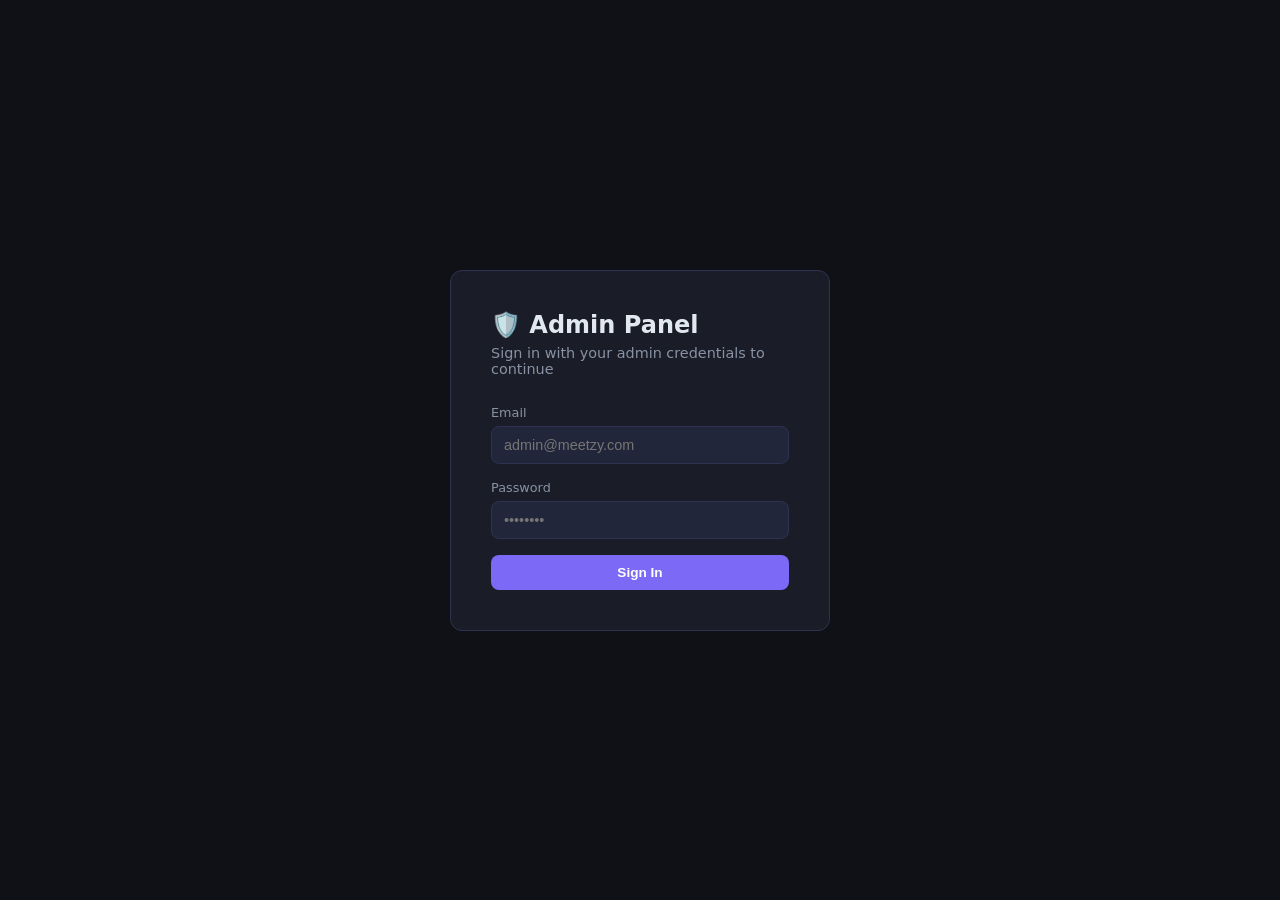
<file: app/static/admin.html>
<!DOCTYPE html>
<html lang="en">
<head>
  <meta charset="UTF-8" />
  <meta name="viewport" content="width=device-width, initial-scale=1.0" />
  <title>MeetZy — Admin Panel</title>
  <style>
    *, *::before, *::after { box-sizing: border-box; margin: 0; padding: 0; }

    :root {
      --bg: #0f1117;
      --surface: #1a1d27;
      --surface2: #22263a;
      --border: #2e3250;
      --accent: #7c6af7;
      --accent2: #5e54d4;
      --green: #22c55e;
      --red: #ef4444;
      --yellow: #f59e0b;
      --text: #e2e8f0;
      --muted: #8892a4;
      --radius: 12px;
    }

    body { background: var(--bg); color: var(--text); font-family: 'Segoe UI', system-ui, sans-serif; min-height: 100vh; }

    /* ── Layout ── */
    .layout { display: flex; min-height: 100vh; }

    /* ── Sidebar ── */
    .sidebar {
      width: 230px; background: var(--surface); border-right: 1px solid var(--border);
      display: flex; flex-direction: column; position: fixed; height: 100vh; z-index: 100;
    }
    .sidebar-logo { padding: 24px 20px 20px; border-bottom: 1px solid var(--border); }
    .sidebar-logo h1 { font-size: 1.3rem; color: var(--accent); font-weight: 700; }
    .sidebar-logo p { font-size: .7rem; color: var(--muted); margin-top: 2px; }
    .sidebar-nav { flex: 1; padding: 16px 12px; display: flex; flex-direction: column; gap: 4px; }
    .nav-item {
      display: flex; align-items: center; gap: 10px; padding: 10px 12px;
      border-radius: 8px; cursor: pointer; color: var(--muted); font-size: .9rem;
      transition: all .2s; border: none; background: none; width: 100%; text-align: left;
    }
    .nav-item:hover { background: var(--surface2); color: var(--text); }
    .nav-item.active { background: rgba(124,106,247,.15); color: var(--accent); }
    .nav-item svg { width: 18px; height: 18px; flex-shrink: 0; }
    .sidebar-user { padding: 16px; border-top: 1px solid var(--border); font-size: .8rem; color: var(--muted); }
    .sidebar-user strong { color: var(--text); display: block; margin-bottom: 4px; }

    /* ── Main ── */
    .main { margin-left: 230px; flex: 1; padding: 32px; min-height: 100vh; }

    /* ── Login Screen ── */
    #login-screen {
      display: flex; align-items: center; justify-content: center;
      min-height: 100vh; background: var(--bg);
    }
    .login-card {
      background: var(--surface); border: 1px solid var(--border); border-radius: var(--radius);
      padding: 40px; width: 380px;
    }
    .login-card h2 { font-size: 1.5rem; margin-bottom: 6px; }
    .login-card p { color: var(--muted); font-size: .9rem; margin-bottom: 28px; }
    .form-group { margin-bottom: 16px; }
    .form-group label { display: block; font-size: .8rem; color: var(--muted); margin-bottom: 6px; }
    .form-group input, .form-group select {
      width: 100%; background: var(--surface2); border: 1px solid var(--border);
      border-radius: 8px; padding: 10px 12px; color: var(--text); font-size: .9rem; outline: none;
    }
    .form-group input:focus, .form-group select:focus { border-color: var(--accent); }
    .btn {
      display: inline-flex; align-items: center; gap: 6px; padding: 10px 16px;
      border-radius: 8px; border: none; cursor: pointer; font-size: .85rem; font-weight: 600;
      transition: all .2s;
    }
    .btn-primary { background: var(--accent); color: #fff; }
    .btn-primary:hover { background: var(--accent2); }
    .btn-danger { background: rgba(239,68,68,.15); color: var(--red); border: 1px solid rgba(239,68,68,.3); }
    .btn-danger:hover { background: rgba(239,68,68,.25); }
    .btn-success { background: rgba(34,197,94,.15); color: var(--green); border: 1px solid rgba(34,197,94,.3); }
    .btn-success:hover { background: rgba(34,197,94,.25); }
    .btn-ghost { background: var(--surface2); color: var(--text); border: 1px solid var(--border); }
    .btn-ghost:hover { border-color: var(--accent); color: var(--accent); }
    .btn-full { width: 100%; justify-content: center; }

    /* ── Header ── */
    .page-header { margin-bottom: 28px; }
    .page-header h2 { font-size: 1.5rem; font-weight: 700; }
    .page-header p { color: var(--muted); font-size: .9rem; margin-top: 4px; }

    /* ── Stat Cards ── */
    .stats-grid { display: grid; grid-template-columns: repeat(auto-fill, minmax(180px, 1fr)); gap: 16px; margin-bottom: 28px; }
    .stat-card {
      background: var(--surface); border: 1px solid var(--border); border-radius: var(--radius); padding: 20px;
    }
    .stat-card .label { font-size: .75rem; color: var(--muted); text-transform: uppercase; letter-spacing: .06em; }
    .stat-card .value { font-size: 2rem; font-weight: 700; margin-top: 6px; }
    .stat-card .sub { font-size: .75rem; color: var(--muted); margin-top: 4px; }
    .stat-card.purple .value { color: var(--accent); }
    .stat-card.green .value { color: var(--green); }
    .stat-card.red .value { color: var(--red); }
    .stat-card.yellow .value { color: var(--yellow); }

    /* ── Table ── */
    .card { background: var(--surface); border: 1px solid var(--border); border-radius: var(--radius); overflow: hidden; }
    .card-header { padding: 16px 20px; border-bottom: 1px solid var(--border); display: flex; align-items: center; justify-content: space-between; flex-wrap: wrap; gap: 12px; }
    .card-header h3 { font-size: 1rem; font-weight: 600; }
    .search-bar { display: flex; align-items: center; gap: 8px; }
    .search-bar input { background: var(--surface2); border: 1px solid var(--border); border-radius: 8px; padding: 8px 12px; color: var(--text); font-size: .85rem; outline: none; width: 220px; }
    .search-bar input:focus { border-color: var(--accent); }
    table { width: 100%; border-collapse: collapse; font-size: .875rem; }
    th { padding: 12px 16px; text-align: left; color: var(--muted); font-size: .75rem; text-transform: uppercase; letter-spacing: .05em; border-bottom: 1px solid var(--border); }
    td { padding: 12px 16px; border-bottom: 1px solid rgba(46,50,80,.5); }
    tr:last-child td { border-bottom: none; }
    tr:hover td { background: rgba(124,106,247,.04); }
    .badge {
      display: inline-flex; align-items: center; padding: 2px 8px; border-radius: 999px; font-size: .72rem; font-weight: 600;
    }
    .badge-green { background: rgba(34,197,94,.15); color: var(--green); }
    .badge-red { background: rgba(239,68,68,.15); color: var(--red); }
    .badge-yellow { background: rgba(245,158,11,.15); color: var(--yellow); }
    .badge-purple { background: rgba(124,106,247,.15); color: var(--accent); }
    .badge-gray { background: rgba(136,146,164,.15); color: var(--muted); }
    .actions { display: flex; gap: 6px; }

    /* ── Modal ── */
    .modal-overlay {
      position: fixed; inset: 0; background: rgba(0,0,0,.7); z-index: 999;
      display: flex; align-items: center; justify-content: center; padding: 20px;
    }
    .modal {
      background: var(--surface); border: 1px solid var(--border); border-radius: var(--radius);
      padding: 28px; width: 100%; max-width: 480px;
    }
    .modal h3 { font-size: 1.1rem; margin-bottom: 8px; }
    .modal p { color: var(--muted); font-size: .9rem; margin-bottom: 20px; }
    .modal-footer { display: flex; gap: 10px; justify-content: flex-end; margin-top: 20px; }

    /* ── Toast ── */
    .toast {
      position: fixed; bottom: 24px; right: 24px; z-index: 9999;
      background: var(--surface2); border: 1px solid var(--border); border-radius: 10px;
      padding: 14px 18px; display: flex; align-items: center; gap: 10px; min-width: 260px;
      box-shadow: 0 8px 32px rgba(0,0,0,.4); transform: translateY(80px); opacity: 0;
      transition: all .3s;
    }
    .toast.show { transform: translateY(0); opacity: 1; }
    .toast.success { border-left: 3px solid var(--green); }
    .toast.error { border-left: 3px solid var(--red); }
    .toast-msg { font-size: .875rem; }

    /* ── Misc ── */
    .hidden { display: none !important; }
    .text-muted { color: var(--muted); }
    .empty-state { padding: 60px 20px; text-align: center; color: var(--muted); }
    .empty-state svg { width: 48px; height: 48px; margin: 0 auto 12px; opacity: .4; }
    .pagination { display: flex; align-items: center; gap: 8px; padding: 14px 20px; border-top: 1px solid var(--border); justify-content: flex-end; }
    .pagination span { color: var(--muted); font-size: .8rem; }
    .loading { text-align: center; padding: 40px; color: var(--muted); }
    select.filter-select { background: var(--surface2); border: 1px solid var(--border); border-radius: 8px; padding: 8px 12px; color: var(--text); font-size: .85rem; outline: none; cursor: pointer; }
    select.filter-select:focus { border-color: var(--accent); }
    .detail-grid { display: grid; grid-template-columns: 1fr 1fr; gap: 12px; margin-bottom: 16px; }
    .detail-item label { font-size: .75rem; color: var(--muted); display: block; margin-bottom: 3px; }
    .detail-item span { font-size: .9rem; }
  </style>
</head>
<body>

<!-- ─── Login Screen ─────────────────────────────────────── -->
<div id="login-screen">
  <div class="login-card">
    <h2>🛡️ Admin Panel</h2>
    <p>Sign in with your admin credentials to continue</p>
    <div class="form-group">
      <label>Email</label>
      <input type="email" id="login-email" placeholder="admin@meetzy.com" />
    </div>
    <div class="form-group">
      <label>Password</label>
      <input type="password" id="login-password" placeholder="••••••••" />
    </div>
    <p id="login-error" style="color:var(--red);font-size:.85rem;margin-bottom:12px;" class="hidden"></p>
    <button class="btn btn-primary btn-full" onclick="doLogin()">Sign In</button>
  </div>
</div>

<!-- ─── App Layout ───────────────────────────────────────── -->
<div id="app-layout" class="layout hidden">

  <aside class="sidebar">
    <div class="sidebar-logo">
      <h1>MeetZy</h1>
      <p>Admin Panel</p>
    </div>
    <nav class="sidebar-nav">
      <button class="nav-item active" onclick="showSection('dashboard')" id="nav-dashboard">
        <svg fill="none" stroke="currentColor" viewBox="0 0 24 24"><path stroke-linecap="round" stroke-linejoin="round" stroke-width="2" d="M4 6a2 2 0 012-2h2a2 2 0 012 2v2a2 2 0 01-2 2H6a2 2 0 01-2-2V6zM14 6a2 2 0 012-2h2a2 2 0 012 2v2a2 2 0 01-2 2h-2a2 2 0 01-2-2V6zM4 16a2 2 0 012-2h2a2 2 0 012 2v2a2 2 0 01-2 2H6a2 2 0 01-2-2v-2zM14 16a2 2 0 012-2h2a2 2 0 012 2v2a2 2 0 01-2 2h-2a2 2 0 01-2-2v-2z"/></svg>
        Dashboard
      </button>
      <button class="nav-item" onclick="showSection('users')" id="nav-users">
        <svg fill="none" stroke="currentColor" viewBox="0 0 24 24"><path stroke-linecap="round" stroke-linejoin="round" stroke-width="2" d="M12 4.354a4 4 0 110 5.292M15 21H3v-1a6 6 0 0112 0v1zm0 0h6v-1a6 6 0 00-9-5.197M13 7a4 4 0 11-8 0 4 4 0 018 0z"/></svg>
        Users
      </button>
      <button class="nav-item" onclick="showSection('interests')" id="nav-interests">
        <svg fill="none" stroke="currentColor" viewBox="0 0 24 24"><path stroke-linecap="round" stroke-linejoin="round" stroke-width="2" d="M7 7h.01M7 3h5c.512 0 1.024.195 1.414.586l7 7a2 2 0 010 2.828l-7 7a2 2 0 01-2.828 0l-7-7A1.994 1.994 0 013 12V7a4 4 0 014-4z"/></svg>
        Interests
      </button>
      <button class="nav-item" onclick="showSection('messages')" id="nav-messages">
        <svg fill="none" stroke="currentColor" viewBox="0 0 24 24"><path stroke-linecap="round" stroke-linejoin="round" stroke-width="2" d="M8 10h.01M12 10h.01M16 10h.01M9 16H5a2 2 0 01-2-2V6a2 2 0 012-2h14a2 2 0 012 2v8a2 2 0 01-2 2h-5l-5 5v-5z"/></svg>
        Messages
      </button>
      <button class="nav-item" onclick="showSection('requests')" id="nav-requests">
        <svg fill="none" stroke="currentColor" viewBox="0 0 24 24"><path stroke-linecap="round" stroke-linejoin="round" stroke-width="2" d="M17 20h5v-2a3 3 0 00-5.356-1.857M17 20H7m10 0v-2c0-.656-.126-1.283-.356-1.857M7 20H2v-2a3 3 0 015.356-1.857M7 20v-2c0-.656.126-1.283.356-1.857m0 0a5.002 5.002 0 019.288 0M15 7a3 3 0 11-6 0 3 3 0 016 0zm6 3a2 2 0 11-4 0 2 2 0 014 0zM7 10a2 2 0 11-4 0 2 2 0 014 0z"/></svg>
        Friend Requests
      </button>
    </nav>
    <div class="sidebar-user">
      <strong id="admin-name-display">Admin</strong>
      <button class="btn btn-ghost" style="margin-top:8px;width:100%;font-size:.8rem;" onclick="logout()">Sign Out</button>
    </div>
  </aside>

  <main class="main">

    <!-- Dashboard -->
    <section id="section-dashboard">
      <div class="page-header">
        <h2>Dashboard</h2>
        <p>Platform overview and key metrics</p>
      </div>
      <div class="stats-grid" id="stats-grid">
        <div class="loading">Loading stats…</div>
      </div>
    </section>

    <!-- Users -->
    <section id="section-users" class="hidden">
      <div class="page-header">
        <h2>User Management</h2>
        <p>View, ban, promote, or delete users</p>
      </div>
      <div class="card">
        <div class="card-header">
          <h3>All Users</h3>
          <div class="search-bar">
            <input type="text" id="user-search" placeholder="Search by name or email…" oninput="debounceLoadUsers()" />
            <select class="filter-select" id="user-active-filter" onchange="loadUsers()">
              <option value="">All statuses</option>
              <option value="true">Active</option>
              <option value="false">Banned</option>
            </select>
          </div>
        </div>
        <div id="users-table-wrap"><div class="loading">Loading…</div></div>
        <div class="pagination" id="users-pagination"></div>
      </div>
    </section>

    <!-- Interests -->
    <section id="section-interests" class="hidden">
      <div class="page-header" style="display:flex;justify-content:space-between;align-items:flex-start;">
        <div>
          <h2>Interests</h2>
          <p>Manage the interests available to users</p>
        </div>
        <button class="btn btn-primary" onclick="openAddInterest()">+ Add Interest</button>
      </div>
      <div class="card">
        <div class="card-header"><h3>All Interests</h3></div>
        <div id="interests-table-wrap"><div class="loading">Loading…</div></div>
      </div>
    </section>

    <!-- Messages -->
    <section id="section-messages" class="hidden">
      <div class="page-header">
        <h2>Messages</h2>
        <p>Recent messages across the platform</p>
      </div>
      <div class="card">
        <div class="card-header"><h3>Recent Messages</h3></div>
        <div id="messages-table-wrap"><div class="loading">Loading…</div></div>
        <div class="pagination" id="messages-pagination"></div>
      </div>
    </section>

    <!-- Friend Requests -->
    <section id="section-requests" class="hidden">
      <div class="page-header">
        <h2>Friend Requests</h2>
        <p>Monitor all connection requests</p>
      </div>
      <div class="card">
        <div class="card-header">
          <h3>All Requests</h3>
          <select class="filter-select" id="req-status-filter" onchange="loadRequests()">
            <option value="">All statuses</option>
            <option value="pending">Pending</option>
            <option value="accepted">Accepted</option>
            <option value="rejected">Rejected</option>
          </select>
        </div>
        <div id="requests-table-wrap"><div class="loading">Loading…</div></div>
        <div class="pagination" id="requests-pagination"></div>
      </div>
    </section>

  </main>
</div>

<!-- ─── Modals ─────────────────────────────────────────────── -->
<div class="modal-overlay hidden" id="modal-overlay" onclick="closeModal(event)">
  <div class="modal" id="modal-box" onclick="event.stopPropagation()">
    <h3 id="modal-title">Title</h3>
    <p id="modal-body">Body</p>
    <div id="modal-extra"></div>
    <div class="modal-footer" id="modal-footer"></div>
  </div>
</div>

<!-- ─── Toast ─────────────────────────────────────────────── -->
<div class="toast" id="toast"><span class="toast-msg" id="toast-msg"></span></div>

<script>
// ── Config ──────────────────────────────────────────────────────────────────
const API = '';   // Same origin. If running separately, use e.g. 'http://localhost:8000'
let token = null;
let adminName = '';
let usersSkip = 0, messagesSkip = 0, requestsSkip = 0;
const PAGE_SIZE = 20;
let debounceTimer;

// ── Auth ─────────────────────────────────────────────────────────────────────
async function doLogin() {
  const email = document.getElementById('login-email').value.trim();
  const pw = document.getElementById('login-password').value;
  const errEl = document.getElementById('login-error');
  errEl.classList.add('hidden');

  if (!email || !pw) { errEl.textContent = 'Please fill in all fields.'; errEl.classList.remove('hidden'); return; }

  try {
    const res = await fetch(`${API}/api/v1/auth/login`, {
      method: 'POST', headers: { 'Content-Type': 'application/json' },
      body: JSON.stringify({ email, password: pw }),
    });
    const data = await res.json();
    if (!res.ok) { errEl.textContent = data.message || 'Login failed.'; errEl.classList.remove('hidden'); return; }

    token = data.access_token;

    // Verify the user is actually an admin by hitting a protected endpoint
    const statsRes = await fetch(`${API}/api/v1/admin/stats`, { headers: { Authorization: `Bearer ${token}` } });
    if (!statsRes.ok) { errEl.textContent = 'Access denied. Admin privileges required.'; errEl.classList.remove('hidden'); token = null; return; }

    adminName = data.user?.name || email;
    document.getElementById('admin-name-display').textContent = adminName;
    document.getElementById('login-screen').classList.add('hidden');
    document.getElementById('app-layout').classList.remove('hidden');
    showSection('dashboard');
  } catch (e) {
    errEl.textContent = 'Could not connect to server. Is it running?';
    errEl.classList.remove('hidden');
  }
}

document.addEventListener('keydown', e => { if (e.key === 'Enter') { const l = document.getElementById('login-screen'); if (!l.classList.contains('hidden')) doLogin(); } });

function logout() { token = null; document.getElementById('app-layout').classList.add('hidden'); document.getElementById('login-screen').classList.remove('hidden'); }

// ── Navigation ───────────────────────────────────────────────────────────────
const sections = ['dashboard','users','interests','messages','requests'];
function showSection(name) {
  sections.forEach(s => {
    document.getElementById(`section-${s}`).classList.toggle('hidden', s !== name);
    document.getElementById(`nav-${s}`).classList.toggle('active', s === name);
  });
  if (name === 'dashboard') loadDashboard();
  if (name === 'users') { usersSkip = 0; loadUsers(); }
  if (name === 'interests') loadInterests();
  if (name === 'messages') { messagesSkip = 0; loadMessages(); }
  if (name === 'requests') { requestsSkip = 0; loadRequests(); }
}

// ── API Helper ───────────────────────────────────────────────────────────────
async function api(path, opts = {}) {
  const res = await fetch(`${API}${path}`, { ...opts, headers: { Authorization: `Bearer ${token}`, 'Content-Type': 'application/json', ...(opts.headers || {}) } });
  const data = await res.json();
  if (!res.ok) throw new Error(data.message || data.detail || 'Request failed');
  return data;
}

// ── Toast ────────────────────────────────────────────────────────────────────
function toast(msg, type = 'success') {
  const el = document.getElementById('toast'), msgEl = document.getElementById('toast-msg');
  el.className = `toast ${type}`; msgEl.textContent = msg;
  el.classList.add('show');
  setTimeout(() => el.classList.remove('show'), 3500);
}

// ── Modal ────────────────────────────────────────────────────────────────────
function openModal(title, body, footer, extra = '') {
  document.getElementById('modal-title').textContent = title;
  document.getElementById('modal-body').innerHTML = body;
  document.getElementById('modal-extra').innerHTML = extra;
  document.getElementById('modal-footer').innerHTML = footer;
  document.getElementById('modal-overlay').classList.remove('hidden');
}
function closeModal(e) { if (!e || e.target === document.getElementById('modal-overlay')) document.getElementById('modal-overlay').classList.add('hidden'); }

// ── Dashboard ─────────────────────────────────────────────────────────────────
async function loadDashboard() {
  try {
    const s = await api('/api/v1/admin/stats');
    document.getElementById('stats-grid').innerHTML = `
      <div class="stat-card purple"><div class="label">Total Users</div><div class="value">${s.total_users}</div><div class="sub">${s.new_users_today} joined today</div></div>
      <div class="stat-card green"><div class="label">Active Users</div><div class="value">${s.active_users}</div><div class="sub">${s.inactive_users} banned</div></div>
      <div class="stat-card yellow"><div class="label">Messages Sent</div><div class="value">${s.total_messages}</div><div class="sub">across all chats</div></div>
      <div class="stat-card green"><div class="label">Friendships</div><div class="value">${s.accepted_friendships}</div><div class="sub">${s.total_friend_requests} total requests</div></div>
      <div class="stat-card purple"><div class="label">Interests</div><div class="value">${s.total_interests}</div><div class="sub">available to users</div></div>
    `;
  } catch(e) { document.getElementById('stats-grid').innerHTML = `<p style="color:var(--red)">${e.message}</p>`; }
}

// ── Users ─────────────────────────────────────────────────────────────────────
function debounceLoadUsers() { clearTimeout(debounceTimer); debounceTimer = setTimeout(() => { usersSkip = 0; loadUsers(); }, 400); }

async function loadUsers() {
  const search = document.getElementById('user-search').value.trim();
  const active = document.getElementById('user-active-filter').value;
  let url = `/api/v1/admin/users?skip=${usersSkip}&limit=${PAGE_SIZE}`;
  if (search) url += `&search=${encodeURIComponent(search)}`;
  if (active !== '') url += `&is_active=${active}`;
  document.getElementById('users-table-wrap').innerHTML = '<div class="loading">Loading…</div>';
  try {
    const users = await api(url);
    if (!users.length) { document.getElementById('users-table-wrap').innerHTML = '<div class="empty-state">No users found.</div>'; document.getElementById('users-pagination').innerHTML = ''; return; }
    document.getElementById('users-table-wrap').innerHTML = `
      <table>
        <thead><tr><th>#</th><th>Name</th><th>Email</th><th>Status</th><th>Role</th><th>Friends</th><th>Msgs</th><th>Joined</th><th>Actions</th></tr></thead>
        <tbody>${users.map(u => `
          <tr>
            <td class="text-muted">${u.id}</td>
            <td><strong>${esc(u.name)}</strong></td>
            <td class="text-muted">${esc(u.email)}</td>
            <td><span class="badge ${u.is_active ? 'badge-green' : 'badge-red'}">${u.is_active ? 'Active' : 'Banned'}</span></td>
            <td>${u.is_admin ? '<span class="badge badge-purple">Admin</span>' : '<span class="badge badge-gray">User</span>'}</td>
            <td>${u.friend_count}</td>
            <td>${u.message_count}</td>
            <td class="text-muted">${fmtDate(u.created_at)}</td>
            <td><div class="actions">
              <button class="btn btn-ghost" style="padding:5px 10px;font-size:.8rem;" onclick="viewUser(${u.id})">View</button>
              ${!u.is_admin ? `<button class="btn ${u.is_active ? 'btn-danger' : 'btn-success'}" style="padding:5px 10px;font-size:.8rem;" onclick="toggleUser(${u.id},'${esc(u.name)}',${u.is_active})">${u.is_active ? 'Ban' : 'Unban'}</button>` : ''}
              ${!u.is_admin ? `<button class="btn btn-danger" style="padding:5px 10px;font-size:.8rem;" onclick="deleteUser(${u.id},'${esc(u.name)}')">Delete</button>` : ''}
            </div></td>
          </tr>`).join('')}
        </tbody>
      </table>`;
    document.getElementById('users-pagination').innerHTML = `
      <span>Showing ${usersSkip + 1}–${usersSkip + users.length}</span>
      <button class="btn btn-ghost" style="padding:6px 12px;font-size:.8rem;" onclick="usersSkip=Math.max(0,usersSkip-${PAGE_SIZE});loadUsers()" ${usersSkip === 0 ? 'disabled' : ''}>← Prev</button>
      <button class="btn btn-ghost" style="padding:6px 12px;font-size:.8rem;" onclick="usersSkip+=${PAGE_SIZE};loadUsers()" ${users.length < PAGE_SIZE ? 'disabled' : ''}>Next →</button>`;
  } catch(e) { document.getElementById('users-table-wrap').innerHTML = `<div class="empty-state" style="color:var(--red)">${e.message}</div>`; }
}

async function viewUser(id) {
  try {
    const u = await api(`/api/v1/admin/users/${id}`);
    openModal(`👤 ${u.name}`,
      '',
      `<button class="btn btn-ghost" onclick="closeModal()">Close</button>
       ${!u.is_admin ? `<button class="btn btn-primary" onclick="makeAdmin(${u.id},'${esc(u.name)}')">Make Admin</button>` : ''}`,
      `<div class="detail-grid">
        <div class="detail-item"><label>Email</label><span>${esc(u.email)}</span></div>
        <div class="detail-item"><label>Status</label><span class="badge ${u.is_active ? 'badge-green' : 'badge-red'}">${u.is_active ? 'Active' : 'Banned'}</span></div>
        <div class="detail-item"><label>Role</label><span>${u.is_admin ? '<span class="badge badge-purple">Admin</span>' : 'User'}</span></div>
        <div class="detail-item"><label>Verified</label><span>${u.is_verified ? '✅' : '❌'}</span></div>
        <div class="detail-item"><label>Friends</label><span>${u.friend_count}</span></div>
        <div class="detail-item"><label>Messages Sent</label><span>${u.message_count}</span></div>
        <div class="detail-item"><label>Joined</label><span>${fmtDate(u.created_at)}</span></div>
        <div class="detail-item"><label>Bio</label><span>${esc(u.bio || '—')}</span></div>
      </div>
      <div class="form-group" style="margin-top:8px;"><label>Interests</label><p style="font-size:.85rem">${u.interests.length ? u.interests.join(', ') : '—'}</p></div>`
    );
  } catch(e) { toast(e.message, 'error'); }
}

async function toggleUser(id, name, isActive) {
  openModal(isActive ? `Ban ${name}?` : `Unban ${name}?`,
    isActive ? `This will deactivate ${name}'s account. They won't be able to log in.` : `This will reactivate ${name}'s account.`,
    `<button class="btn btn-ghost" onclick="closeModal()">Cancel</button>
     <button class="btn ${isActive ? 'btn-danger' : 'btn-success'}" onclick="confirmToggleUser(${id})">${isActive ? 'Ban' : 'Unban'}</button>`
  );
}
async function confirmToggleUser(id) {
  closeModal(); try { const r = await api(`/api/v1/admin/users/${id}/toggle-active`, { method: 'PUT' }); toast(r.message); loadUsers(); } catch(e) { toast(e.message,'error'); }
}

async function deleteUser(id, name) {
  openModal(`Delete ${name}?`, `This will permanently delete ${name}'s account and all their data. This action cannot be undone.`,
    `<button class="btn btn-ghost" onclick="closeModal()">Cancel</button><button class="btn btn-danger" onclick="confirmDeleteUser(${id})">Delete Permanently</button>`);
}
async function confirmDeleteUser(id) {
  closeModal(); try { const r = await api(`/api/v1/admin/users/${id}`, { method: 'DELETE' }); toast(r.message); loadUsers(); } catch(e) { toast(e.message,'error'); }
}

async function makeAdmin(id, name) {
  closeModal();
  try { const r = await api(`/api/v1/admin/users/${id}/make-admin`, { method: 'PUT' }); toast(r.message); loadUsers(); } catch(e) { toast(e.message,'error'); }
}

// ── Interests ─────────────────────────────────────────────────────────────────
async function loadInterests() {
  document.getElementById('interests-table-wrap').innerHTML = '<div class="loading">Loading…</div>';
  try {
    const interests = await api('/api/v1/admin/interests');
    if (!interests.length) { document.getElementById('interests-table-wrap').innerHTML = '<div class="empty-state">No interests found.</div>'; return; }
    // Group by category
    const groups = {};
    interests.forEach(i => { if (!groups[i.category]) groups[i.category] = []; groups[i.category].push(i); });
    document.getElementById('interests-table-wrap').innerHTML = `
      <table>
        <thead><tr><th>#</th><th>Category</th><th>Name</th><th>Icon</th><th>Users Selected</th><th>Actions</th></tr></thead>
        <tbody>${interests.map(i => `
          <tr>
            <td class="text-muted">${i.id}</td>
            <td><span class="badge badge-purple">${esc(i.category)}</span></td>
            <td>${esc(i.name)}</td>
            <td>${i.icon || '—'}</td>
            <td>${i.user_count}</td>
            <td><button class="btn btn-danger" style="padding:5px 10px;font-size:.8rem;" onclick="deleteInterest(${i.id},'${esc(i.category)}','${esc(i.name)}')">Delete</button></td>
          </tr>`).join('')}
        </tbody>
      </table>`;
  } catch(e) { document.getElementById('interests-table-wrap').innerHTML = `<div class="empty-state" style="color:var(--red)">${e.message}</div>`; }
}

function openAddInterest() {
  openModal('Add New Interest', 'Fill in the details for the new interest.',
    `<button class="btn btn-ghost" onclick="closeModal()">Cancel</button><button class="btn btn-primary" onclick="submitAddInterest()">Add Interest</button>`,
    `<div class="form-group"><label>Category</label><input id="int-cat" class="form-group input" style="width:100%;background:var(--surface2);border:1px solid var(--border);border-radius:8px;padding:10px 12px;color:var(--text);font-size:.9rem;outline:none;" placeholder="e.g. Sports" /></div>
     <div class="form-group"><label>Name</label><input id="int-name" style="width:100%;background:var(--surface2);border:1px solid var(--border);border-radius:8px;padding:10px 12px;color:var(--text);font-size:.9rem;outline:none;" placeholder="e.g. Football" /></div>
     <div class="form-group"><label>Icon (emoji)</label><input id="int-icon" style="width:100%;background:var(--surface2);border:1px solid var(--border);border-radius:8px;padding:10px 12px;color:var(--text);font-size:.9rem;outline:none;" placeholder="e.g. ⚽" /></div>
     <p id="int-err" style="color:var(--red);font-size:.82rem;" class="hidden"></p>`
  );
}
async function submitAddInterest() {
  const cat = document.getElementById('int-cat').value.trim();
  const name = document.getElementById('int-name').value.trim();
  const icon = document.getElementById('int-icon').value.trim();
  const err = document.getElementById('int-err');
  if (!cat || !name) { err.textContent = 'Category and Name are required.'; err.classList.remove('hidden'); return; }
  try {
    await api('/api/v1/admin/interests', { method: 'POST', body: JSON.stringify({ category: cat, name, icon: icon || null }) });
    closeModal(); toast('Interest added!'); loadInterests();
  } catch(e) { err.textContent = e.message; err.classList.remove('hidden'); }
}

async function deleteInterest(id, cat, name) {
  openModal(`Delete "${name}"?`, `This will remove the "${cat} / ${name}" interest and unassign it from all users.`,
    `<button class="btn btn-ghost" onclick="closeModal()">Cancel</button><button class="btn btn-danger" onclick="confirmDeleteInterest(${id})">Delete</button>`);
}
async function confirmDeleteInterest(id) {
  closeModal(); try { const r = await api(`/api/v1/admin/interests/${id}`, { method: 'DELETE' }); toast(r.message); loadInterests(); } catch(e) { toast(e.message,'error'); }
}

// ── Messages ──────────────────────────────────────────────────────────────────
async function loadMessages() {
  document.getElementById('messages-table-wrap').innerHTML = '<div class="loading">Loading…</div>';
  try {
    const msgs = await api(`/api/v1/admin/messages?skip=${messagesSkip}&limit=${PAGE_SIZE}`);
    if (!msgs.length) { document.getElementById('messages-table-wrap').innerHTML = '<div class="empty-state">No messages found.</div>'; document.getElementById('messages-pagination').innerHTML = ''; return; }
    document.getElementById('messages-table-wrap').innerHTML = `
      <table>
        <thead><tr><th>#</th><th>From</th><th>To</th><th>Message</th><th>Read</th><th>Sent</th></tr></thead>
        <tbody>${msgs.map(m => `
          <tr>
            <td class="text-muted">${m.id}</td>
            <td>${esc(m.sender_name)}</td>
            <td>${esc(m.receiver_name)}</td>
            <td style="max-width:260px;overflow:hidden;text-overflow:ellipsis;white-space:nowrap;">${esc(m.content)}</td>
            <td><span class="badge ${m.is_read ? 'badge-green' : 'badge-yellow'}">${m.is_read ? 'Read' : 'Unread'}</span></td>
            <td class="text-muted">${fmtDate(m.created_at)}</td>
          </tr>`).join('')}
        </tbody>
      </table>`;
    document.getElementById('messages-pagination').innerHTML = `
      <span>Showing ${messagesSkip + 1}–${messagesSkip + msgs.length}</span>
      <button class="btn btn-ghost" style="padding:6px 12px;font-size:.8rem;" onclick="messagesSkip=Math.max(0,messagesSkip-${PAGE_SIZE});loadMessages()" ${messagesSkip === 0 ? 'disabled' : ''}>← Prev</button>
      <button class="btn btn-ghost" style="padding:6px 12px;font-size:.8rem;" onclick="messagesSkip+=${PAGE_SIZE};loadMessages()" ${msgs.length < PAGE_SIZE ? 'disabled' : ''}>Next →</button>`;
  } catch(e) { document.getElementById('messages-table-wrap').innerHTML = `<div class="empty-state" style="color:var(--red)">${e.message}</div>`; }
}

// ── Friend Requests ───────────────────────────────────────────────────────────
async function loadRequests() {
  const status = document.getElementById('req-status-filter').value;
  let url = `/api/v1/admin/friend-requests?skip=${requestsSkip}&limit=${PAGE_SIZE}`;
  if (status) url += `&status_filter=${status}`;
  document.getElementById('requests-table-wrap').innerHTML = '<div class="loading">Loading…</div>';
  try {
    const reqs = await api(url);
    if (!reqs.length) { document.getElementById('requests-table-wrap').innerHTML = '<div class="empty-state">No requests found.</div>'; document.getElementById('requests-pagination').innerHTML = ''; return; }
    document.getElementById('requests-table-wrap').innerHTML = `
      <table>
        <thead><tr><th>#</th><th>From</th><th>To</th><th>Status</th><th>Sent</th></tr></thead>
        <tbody>${reqs.map(r => `
          <tr>
            <td class="text-muted">${r.id}</td>
            <td>${esc(r.sender_name)}</td>
            <td>${esc(r.receiver_name)}</td>
            <td><span class="badge ${r.status === 'accepted' ? 'badge-green' : r.status === 'rejected' ? 'badge-red' : 'badge-yellow'}">${r.status}</span></td>
            <td class="text-muted">${fmtDate(r.created_at)}</td>
          </tr>`).join('')}
        </tbody>
      </table>`;
    document.getElementById('requests-pagination').innerHTML = `
      <span>Showing ${requestsSkip + 1}–${requestsSkip + reqs.length}</span>
      <button class="btn btn-ghost" style="padding:6px 12px;font-size:.8rem;" onclick="requestsSkip=Math.max(0,requestsSkip-${PAGE_SIZE});loadRequests()" ${requestsSkip === 0 ? 'disabled' : ''}>← Prev</button>
      <button class="btn btn-ghost" style="padding:6px 12px;font-size:.8rem;" onclick="requestsSkip+=${PAGE_SIZE};loadRequests()" ${reqs.length < PAGE_SIZE ? 'disabled' : ''}>Next →</button>`;
  } catch(e) { document.getElementById('requests-table-wrap').innerHTML = `<div class="empty-state" style="color:var(--red)">${e.message}</div>`; }
}

// ── Helpers ───────────────────────────────────────────────────────────────────
function esc(str) { if (!str) return ''; return String(str).replace(/&/g,'&amp;').replace(/</g,'&lt;').replace(/>/g,'&gt;').replace(/"/g,'&quot;'); }
function fmtDate(iso) { if (!iso) return '—'; const d = new Date(iso); return d.toLocaleDateString('en-IN', { day:'2-digit', month:'short', year:'numeric' }); }
</script>
</body>
</html>
</file>
